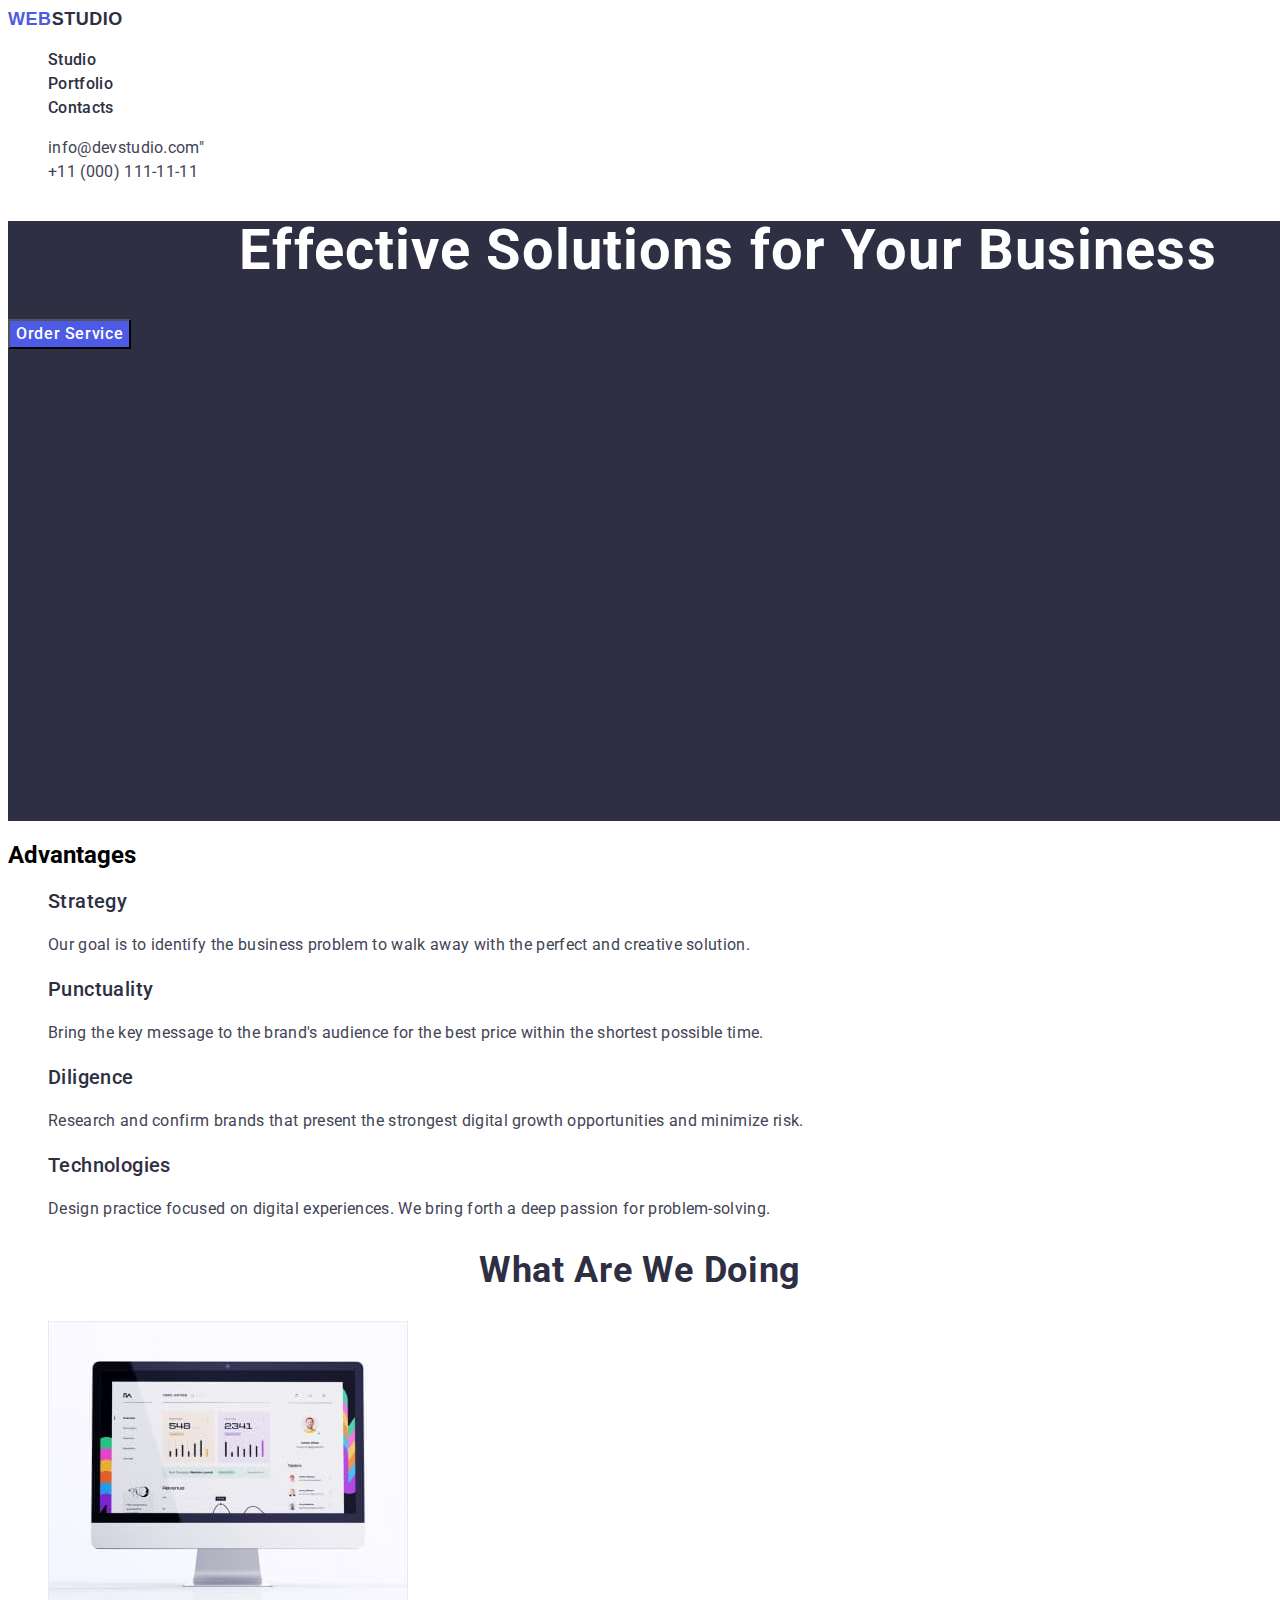
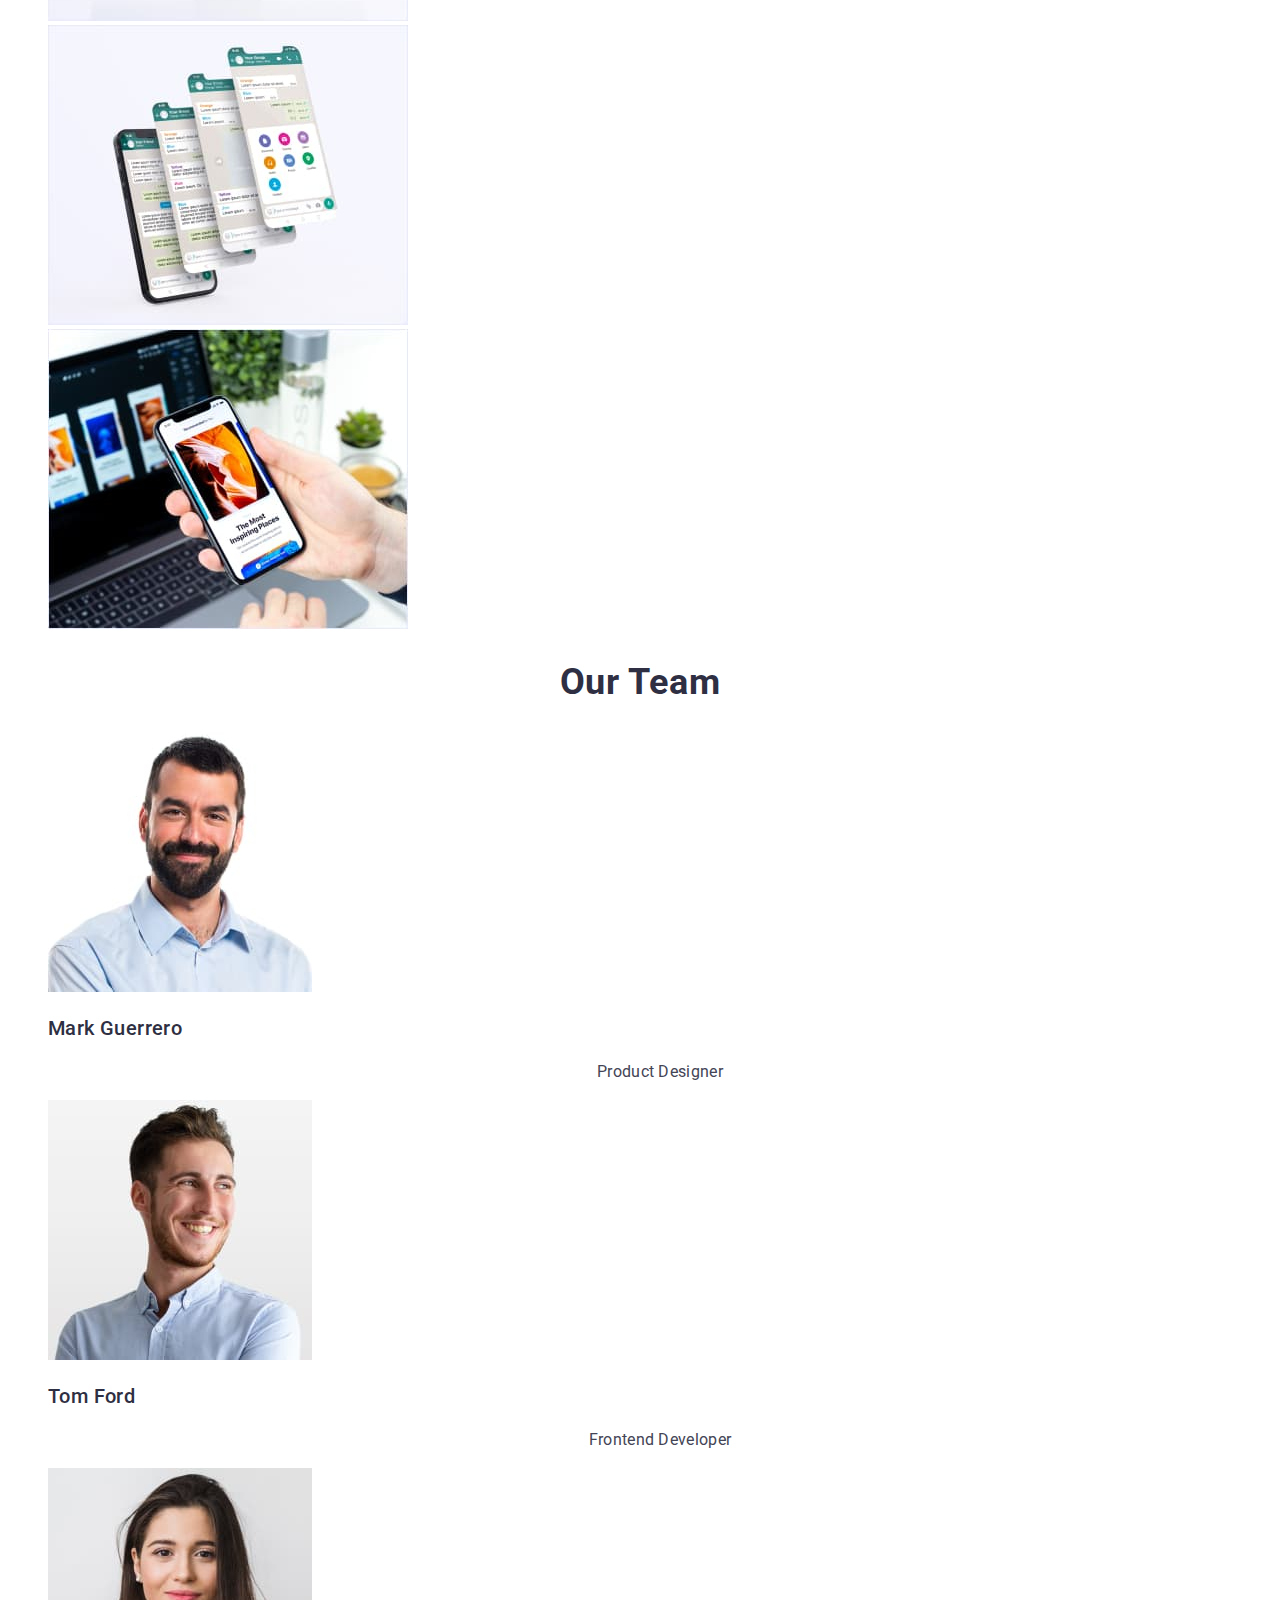
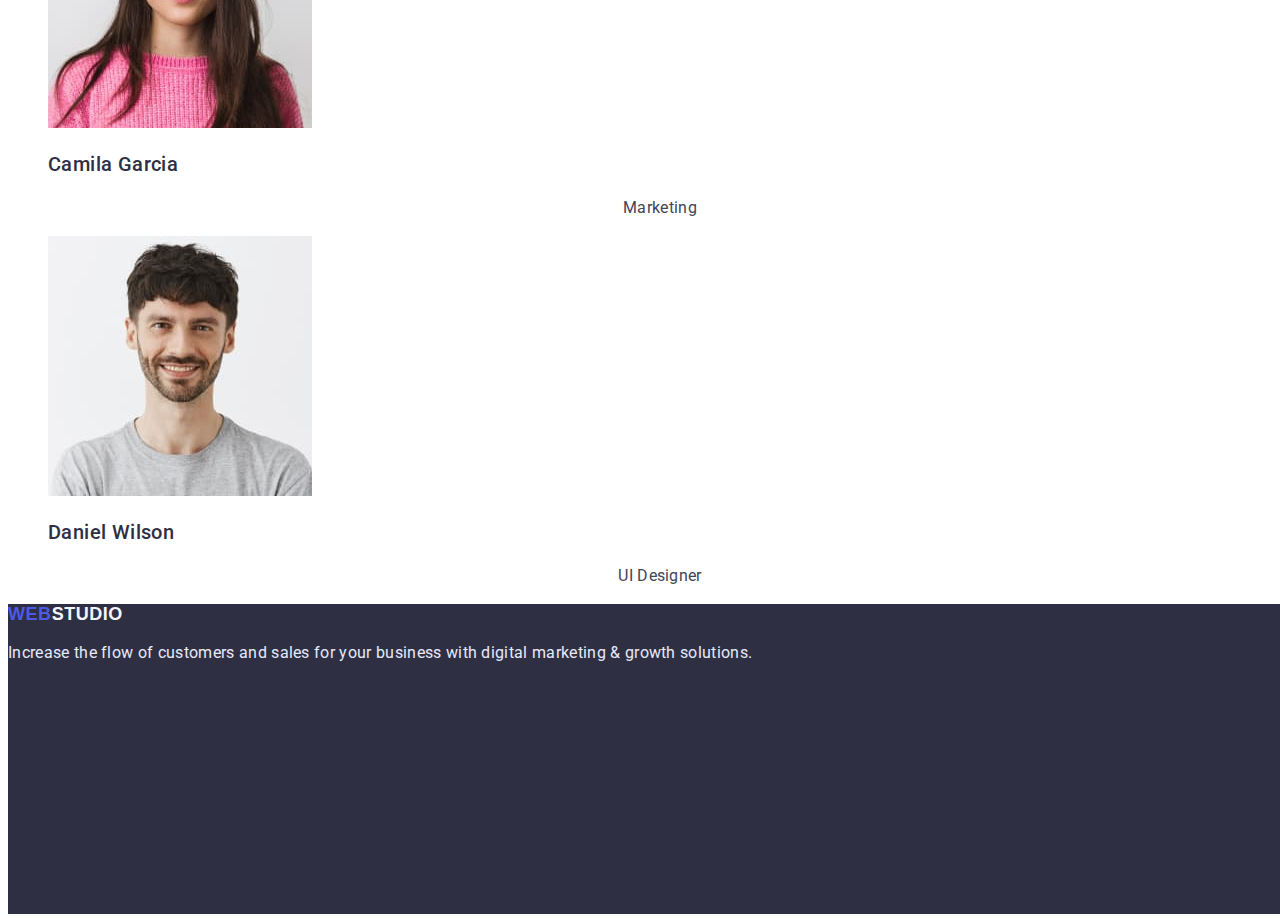
<file: index.html>
<!DOCTYPE html>
<html lang="en">

<head>
  <meta charset="UTF-8" />
  <meta http-equiv="X-UA-Compatible" content="IE=edge" />
  <meta name="viewport" content="width=device-width, initial-scale=1.0" />
  <title>WEBSTUDIO</title>
  <link rel="preconnect" href="https://fonts.googleapis.com">
  <link rel="preconnect" href="https://fonts.gstatic.com" crossorigin>
  <link
    href="https://fonts.googleapis.com/css2?family=Montserrat:wght@400;700&family=Roboto:wght@400;500;700&display=swap"
    rel="stylesheet">
  <link rel="stylesheet" href="./css/styles.css">
</head>

<body>
  <header class="hedder">
    <nav class="navigation">
      <a class="logo" href="./index.html" target="_blank"><span class="logo-part">Web</span>Studio</a>
      <ul class="list">
        <li class="logo-items"><a class="logo-link" href="#">Studio</a></li>
        <li class="logo-items"><a class="logo-link" href="portfolio.html">Portfolio</a></li>
        <li class="logo-items"><a class="logo-link" href="#">Contacts</a></li>
      </ul>
    </nav>
    <address class="address">
      <ul class="list">
        <li class="address-items"><a class="address-link" href="mailto:info@devstudio.com">info@devstudio.com"</a></li>
        <li class="address-items"><a class="address-link" href="tel:+110001111111">+11 (000) 111-11-11</a></li>
      </ul>
    </address>
  </header>

  <main>
    <section class="hero">
      <h1 class="hero-title">Effective Solutions for Your Business</h1>
      <button type="button" class="hero-bnt">Order Service</button>
    </section>
    <section class="feature">
      <h2 class="feature-title">Advantages</h2>
      <ul class="list">
        <li class="feature-items">
          <h3 class="text-20-500">Strategy</h3>
          <p class="feature-text">
            Our goal is to identify the business problem to walk away with the
            perfect and creative solution.
          </p>
        </li>
        <li class="feature-items">
          <h3 class="text-20-500">Punctuality</h3>
          <p class="feature-text">
            Bring the key message to the brand's audience for the best price
            within the shortest possible time.
          </p>
        </li>
        <li class="feature-items">
          <h3 class="text-20-500">Diligence</h3>
          <p class="feature-text">
            Research and confirm brands that present the strongest digital
            growth opportunities and minimize risk.
          </p>
        </li>
        <li class="feature-items">
          <h3 class="text-20-500">Technologies</h3>
          <p class="feature-text">
            Design practice focused on digital experiences. We bring forth a
            deep passion for problem-solving.
          </p>
        </li>
      </ul>
    </section>
    <section class="app">
      <h2 class="app-title">What are we doing</h2>
      <ul class="list">
        <li class="app-items"><img src="./images/pic1.jpg" alt="Treking" width="360" /></li>
        <li class="app-items"><img src="./images/pic2.jpg" alt="MobileAPP" width="360" /></li>
        <li class="app-items"><img src="./images/pic3.jpg" alt="Conection" width="360" /></li>
      </ul>
    </section>
    <section class="team">
      <h2 class="team-title">Our Team</h2>
      <ul class="list">
        <li class="team-items">
          <img src="./images/photo1.jpg" alt="Mark Guerrero" width="264" />
          <h3 class="text-20-500">Mark Guerrero</h3>
          <p class="team-qualified">Product Designer</p>
        </li>
        <li class="team-items">
          <img src="./images/photo2.jpg" alt="Tom Ford" width="264" />
          <h3 class="text-20-500">Tom Ford</h3>
          <p class="team-qualified">Frontend Developer</p>
        </li>
        <li class="team-items">
          <img src="./images/photo3.jpg" alt="Camila Garcia" width="264" />
          <h3 class="text-20-500">Camila Garcia</h3>
          <p class="team-qualified">Marketing</p>
        </li>
        <li class="team-items">
          <img src="./images/photo4.jpg" alt="Daniel Wilson" width="264" />
          <h3 class="text-20-500">Daniel Wilson</h3>
          <p class="team-qualified">UI Designer</p>
        </li>
      </ul>
    </section>
  </main>

  <footer class="footer">
    <a class="footer-logo" href="./index.html" target="_blank"><span class="footer-logo-part">Web</span>Studio</a>
    <p class="footer-text">
      Increase the flow of customers and sales for your business with digital
      marketing & growth solutions.
    </p>
  </footer>
</body>

</html>
</file>
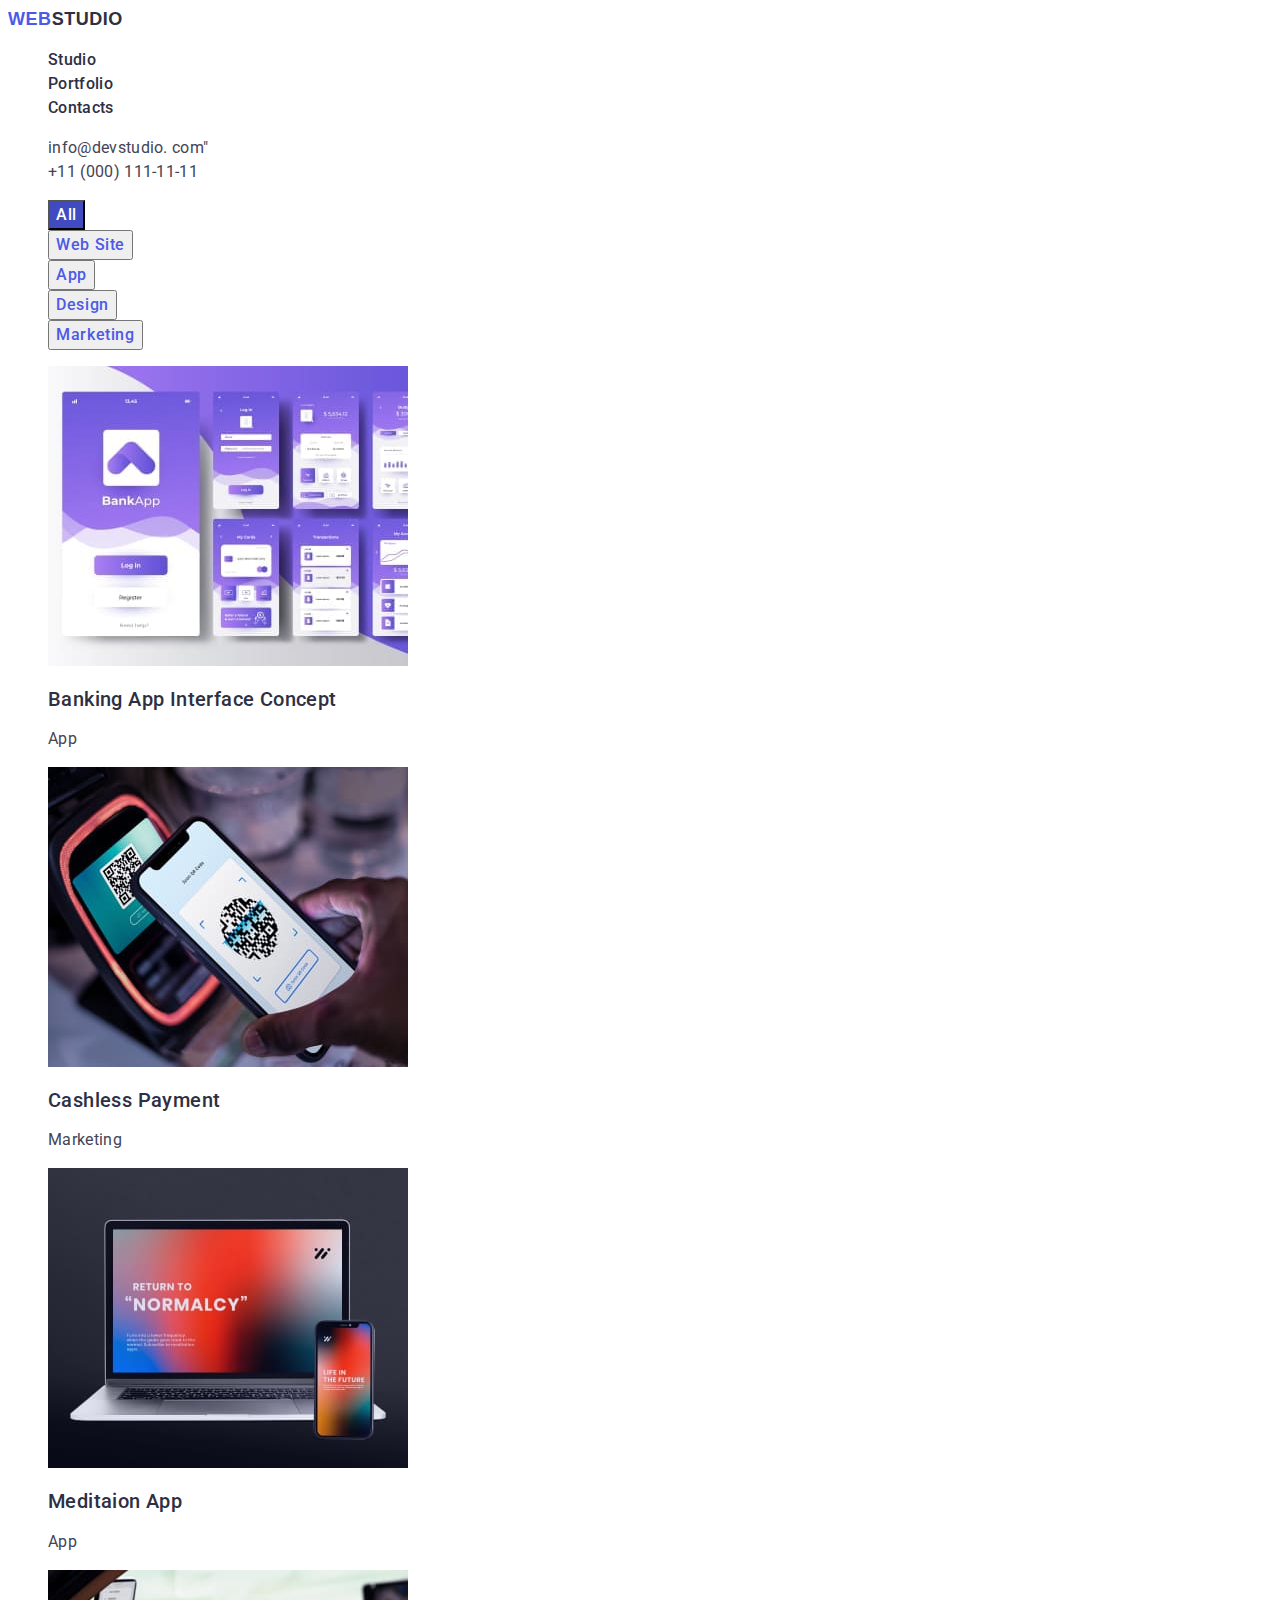
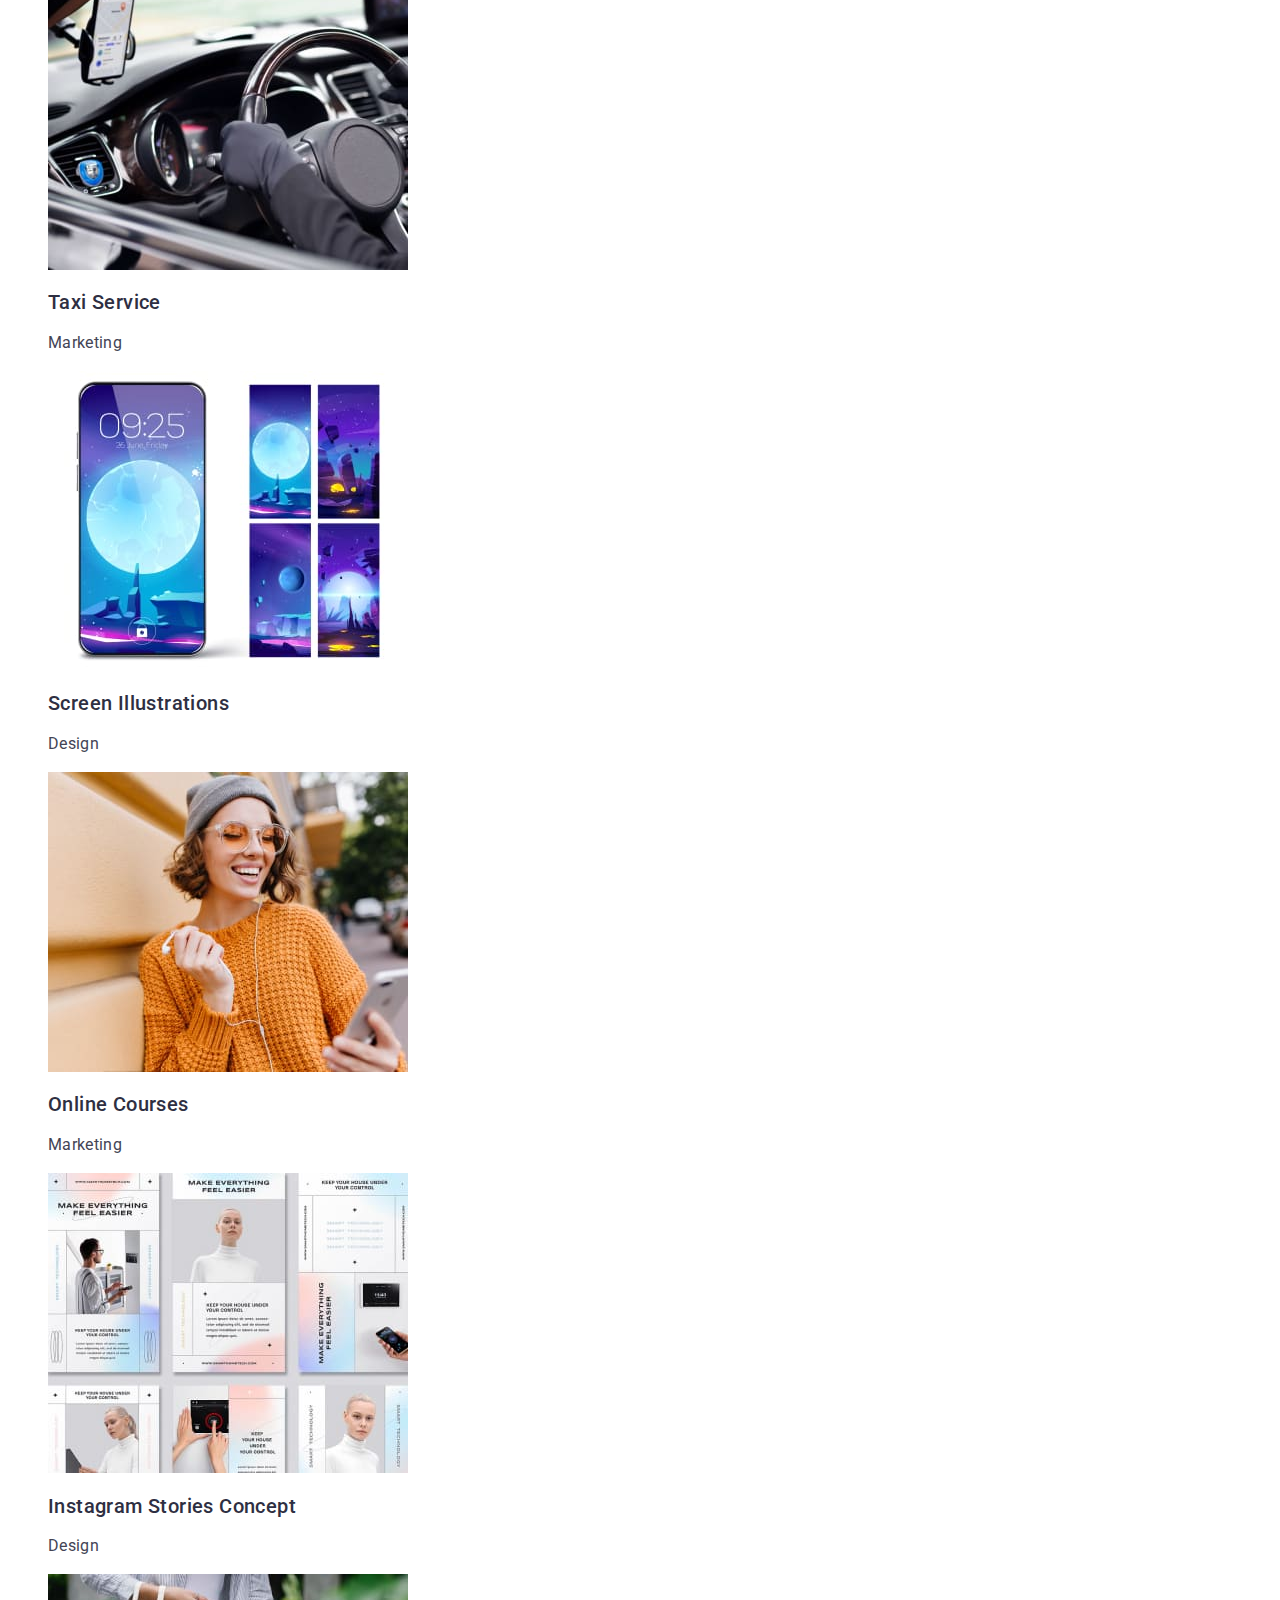
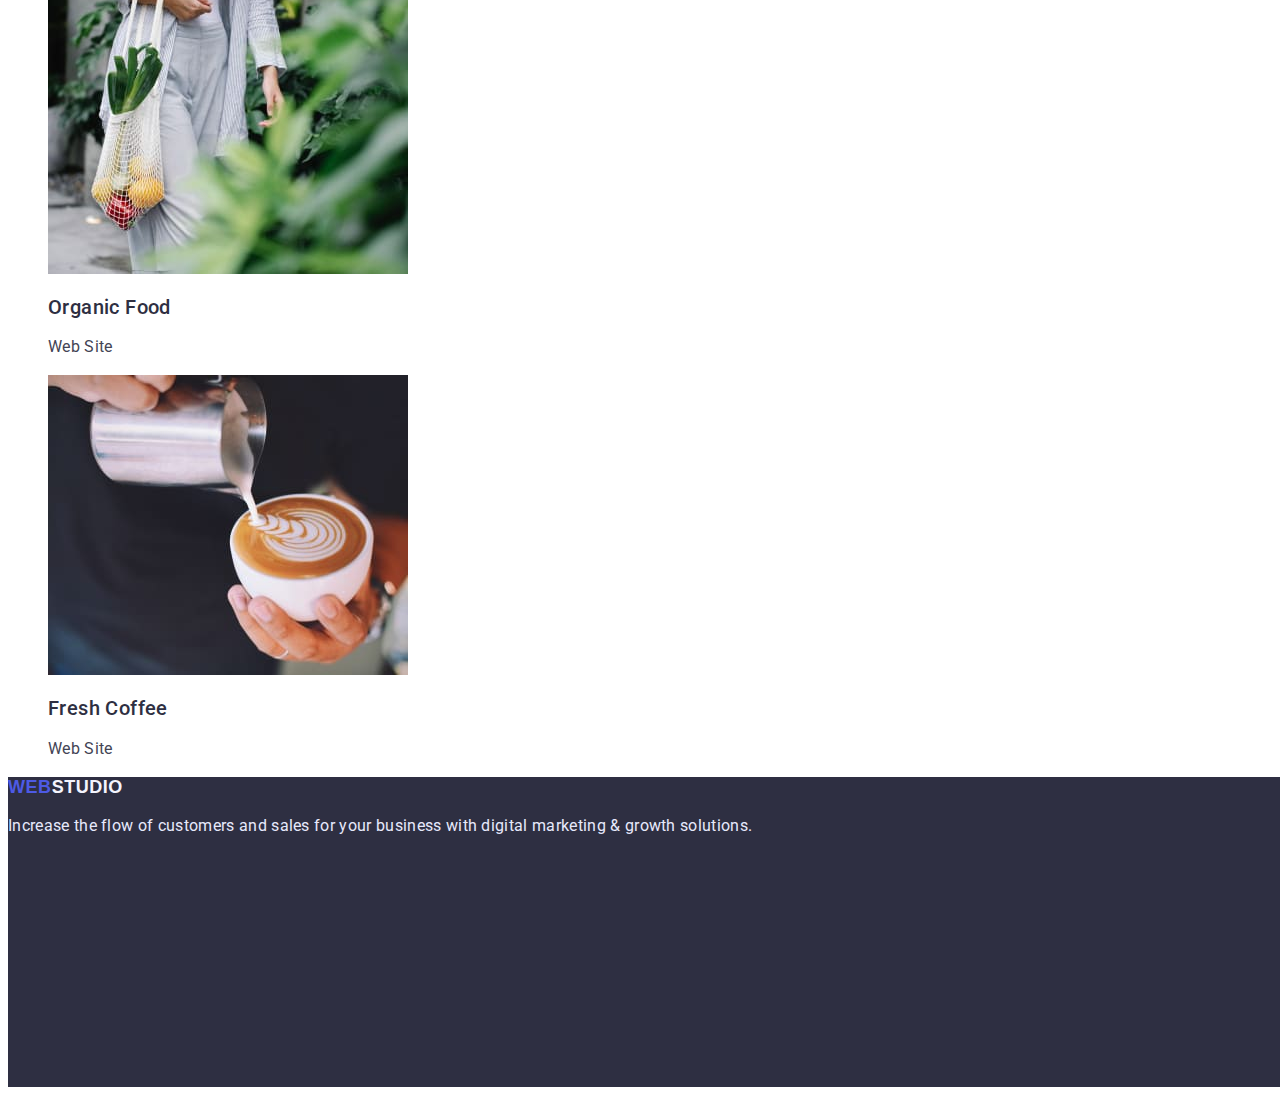
<file: portfolio.html>
<!DOCTYPE html>
<html lang="en">

<head>
    <meta charset="UTF-8" />
    <meta http-equiv="X-UA-Compatible" content="IE=edge" />
    <meta name="viewport" content="width=device-width, initial-scale=1.0" />
    <title>WEBSTUDIO</title>
    <link rel="preconnect" href="https://fonts.googleapis.com">
    <link rel="preconnect" href="https://fonts.gstatic.com" crossorigin>
    <link
        href="https://fonts.googleapis.com/css2?family=Montserrat:wght@400;700&family=Roboto:wght@400;500;700&display=swap"
        rel="stylesheet">
    <link rel="stylesheet" href="./css/styles.css">
</head>

<body>
    <header class="hedder">
        <nav class="navigation">
            <a class="logo" href="./index.html" target="_blank"><span class="logo-part">Web</span>Studio</a>
            <ul class="list">
                <li class="logo-items"><a class="logo-link" href="#">Studio</a></li>
                <li class="logo-items"><a class="logo-link" href="#">Portfolio</a></li>
                <li class="logo-items"><a class="logo-link" href="#">Contacts</a></li>
            </ul>
        </nav>
        <address class="address">
            <ul class="list">
                <li class="address-items"><a class="address-link" href="mailto:info@devstudio.com">info@devstudio.
                        com"</a></li>
                <li class="address-items"><a class="address-link" href="tel:+110001111111">+11 (000) 111-11-11</a></li>
            </ul>
        </address>
    </header>
    <section>
        <h1 class="hide">Portfolio</h1>
        <ul class="list">
            <li><button type="button" class="all">All</button></li>
            <li><button type="button" class="other-all">Web Site</button></li>
            <li><button type="button" class="other-all">App</button></li>
            <li><button type="button" class="other-all">Design</button></li>
            <li><button type="button" class="other-all">Marketing</button></li>
        </ul>
    </section>
    <section>
        <ul class="list">
            <li>
                <img src="./images/imgportf1.jpg" alt="BankAApp" width="360">
                <h2 class="text-20-500">Banking App Interface Concept</h2>
                <p class="text-port">App</p>
            </li>
            <li>
                <img src="./images/imgportf2.jpg" alt="QRCODE" width="360">
                <h2 class="text-20-500">Cashless Payment</h2>
                <p class="text-port">Marketing</p>
            </li>
            <li>
                <img src="./images/imgportf3.jpg" alt="MeditaionApp" width="360">
                <h2 class="text-20-500">Meditaion App</h2>
                <p class="text-port">App</p>
            </li>
            <li>
                <img src="./images/imgportf4.jpg" alt="TaxiService" width="360">
                <h2 class="text-20-500">Taxi Service</h2>
                <p class="text-port">Marketing</p>
            </li>
            <li>
                <img src="./images/imgportf5.jpg" alt="ScreenIllustrations" width="360">
                <h2 class="text-20-500">Screen Illustrations</h2>
                <p class="text-port">Design</p>
            </li>
            <li>
                <img src="./images/imgportf6.jpg" alt="OnlineCourses" width="360">
                <h2 class="text-20-500">Online Courses</h2>
                <p class="text-port">Marketing</p>
            </li>
            <li>
                <img src="./images/imgportf7.jpg" alt="StoriesConcept" width="360">
                <h2 class="text-20-500">Instagram Stories Concept</h2>
                <p class="text-port">Design</p>
            </li>
            <li><img src="./images/imgportf8.jpg" alt="OrganicFood" width="360">
                <h2 class="text-20-500">Organic Food</h2>
                <p class="text-port">Web Site</p>
            </li>
            <li><img src="./images/imgportf9.jpg" alt="FreshCoffee" width="360">
                <h2 class="text-20-500">Fresh Coffee</h2>
                <p class="text-port">Web Site</p>
            </li>
        </ul>
    </section>
    <footer class="footer">
        <a class="footer-logo" href="./index.html" target="_blank"><span class="footer-logo-part">Web</span>Studio</a>
        <p class="footer-text">
            Increase the flow of customers and sales for your
            business with digital
            marketing & growth solutions.
        </p>
    </footer>
</body>

</html>
</file>
<file: css/styles.css>
body {
  font-family: "roboto", sans-serif;
}
/* Clones */

/* - Точки в списках */
.list {
  list-style-type: none;
}

/* Одинаковый текст font-size-20 font-weight-500 черный */
.text-20-500 {
  font-weight: 500;
  font-size: 20px;
  line-height: 1.2;
  letter-spacing: 0.02em;
  color: var(--main-text-color);
}

.hide {
  position: absolute;
  width: 1px;
  height: 1px;
  margin: -1px;
  border: 0;
  padding: 0;

  white-space: nowrap;
  clip-path: inset(100%);
  clip: rect(0 0 0 0);
  overflow: hidden;
}

:root {
  --font-family-logo: "Raleway", sans-serif;
  --main-logo-weight: 800;
  --main-text-color: #2e2f42;
}
/* Hedder */
.hedder {
}
.navigation {
}

.logo {
  font-family: var(--font-family-logo);
  font-weight: var(--main-logo-weight);
  font-size: 18px;
  line-height: 1.33;
  display: flex;
  align-items: center;
  letter-spacing: 0.03em;
  text-transform: uppercase;
  color: var(--main-text-color);
  text-decoration: none;
}

.logo-part {
  font-family: var(--font-family-logo);
  font-weight: var(--main-logo-weight);
  font-size: 18px;
  line-height: 1.33;
  display: flex;
  align-items: center;
  letter-spacing: 0.03em;
  text-transform: uppercase;
  color: #4d5ae5;
  text-decoration: none;
}

.logo-items {
}

.logo-link {
  font-weight: 500;
  font-size: 16px;
  line-height: 1.5;
  letter-spacing: 0.02em;
  color: #2e2f42;
  text-decoration: none;
}

.logo-link:hover {
  color: #434455;
}

.logo-link:active {
  color: #4d5ae5;
}

.address {
}

.address-items {
}
.address-link {
  font-style: normal;
  font-size: 16px;
  line-height: 1.5;
  letter-spacing: 0.02em;
  color: #434455;
  text-decoration: none;
}

.address-link:hover {
  color: #4d5ae5;
}
.address-link:focus {
  color: #404bbf;
}

/* Hero */
.hero {
  background-color: #2e2f42;
  width: 1440px;
  height: 600px;
}

.hero-title {
  font-size: 56px;
  line-height: 1.07;
  text-align: center;
  letter-spacing: 0.02em;
  color: #ffffff;
}

.hero-bnt {
  font-family: "Roboto", sans-serif;
  background-color: #4d5ae5;
  font-weight: 500;
  font-size: 16px;
  line-height: 1.5;
  display: flex;
  align-items: center;
  letter-spacing: 0.04em;
  color: #ffffff;
}

.hero-bnt:hover {
  background-color: #4d5ae5;
}

.hero-bnt:active {
  background-color: #404bbf;
}
/* Feature */
.feature {
}
.feature-title {
}
.feature-items {
}

.feature-text {
  font-size: 16px;
  line-height: 1.5;
  letter-spacing: 0.02em;
  color: #434455;
}

/* App */
.app {
}
.app-title {
  font-size: 36px;
  line-height: 1.1;
  text-align: center;
  letter-spacing: 0.02em;
  text-transform: capitalize;
  color: var(--main-text-color);
}

.app-items {
}

/* Team */
.team {
}
.team-title {
  font-weight: 700;
  font-size: 36px;
  line-height: 1.1;
  text-align: center;
  letter-spacing: 0.02em;
  text-transform: capitalize;
  color: var(--main-text-color);
}

.team-items {
}

.team-qualified {
  font-size: 16px;
  line-height: 1.5;
  text-align: center;
  letter-spacing: 0.02em;
  color: #434455;
}

/* Footer */
.footer {
  background-color: #2e2f42;
  width: 1440px;
  height: 310px;
}

.footer-logo {
  font-family: var(--font-family-logo);
  font-weight: var(--main-logo-weight);
  font-size: 18px;
  line-height: 1.16;
  display: flex;
  align-items: center;
  letter-spacing: 0.03em;
  text-transform: uppercase;
  color: #f4f4fd;
  text-decoration: none;
}

.footer-logo-part {
  font-family: var(--font-family-logo);
  font-weight: var(--main-logo-weight);
  font-size: 18px;
  line-height: 1.16;
  display: flex;
  align-items: center;
  letter-spacing: 0.03em;
  text-transform: uppercase;
  color: #4d5ae5;
  text-decoration: none;
}

.footer-text {
  font-size: 16px;
  line-height: 1.5;
  letter-spacing: 0.02em;
  color: #e7e9fc;
}

/* Poryfolio */

.Portf-list {
  list-style-type: none;
}
.text-port {
  font-style: normal;
  font-size: 16px;
  line-height: 1.5;
  letter-spacing: 0.02em;
  color: #434455;
}

.all {
  font-family: "roboto", sans-serif;
  background-color: #404bbf;
  font-weight: 500;
  font-size: 16px;
  line-height: 1.5;
  display: flex;
  align-items: center;
  text-align: center;
  letter-spacing: 0.04em;
  color: #ffffff;
  text-decoration: none;
}

.other-all {
  font-family: "roboto", sans-serif;
  font-weight: 500;
  font-size: 16px;
  line-height: 1.5;
  display: flex;
  align-items: center;
  text-align: center;
  letter-spacing: 0.04em;
  color: #4d5ae5;
  text-decoration: none;
}
</file>
